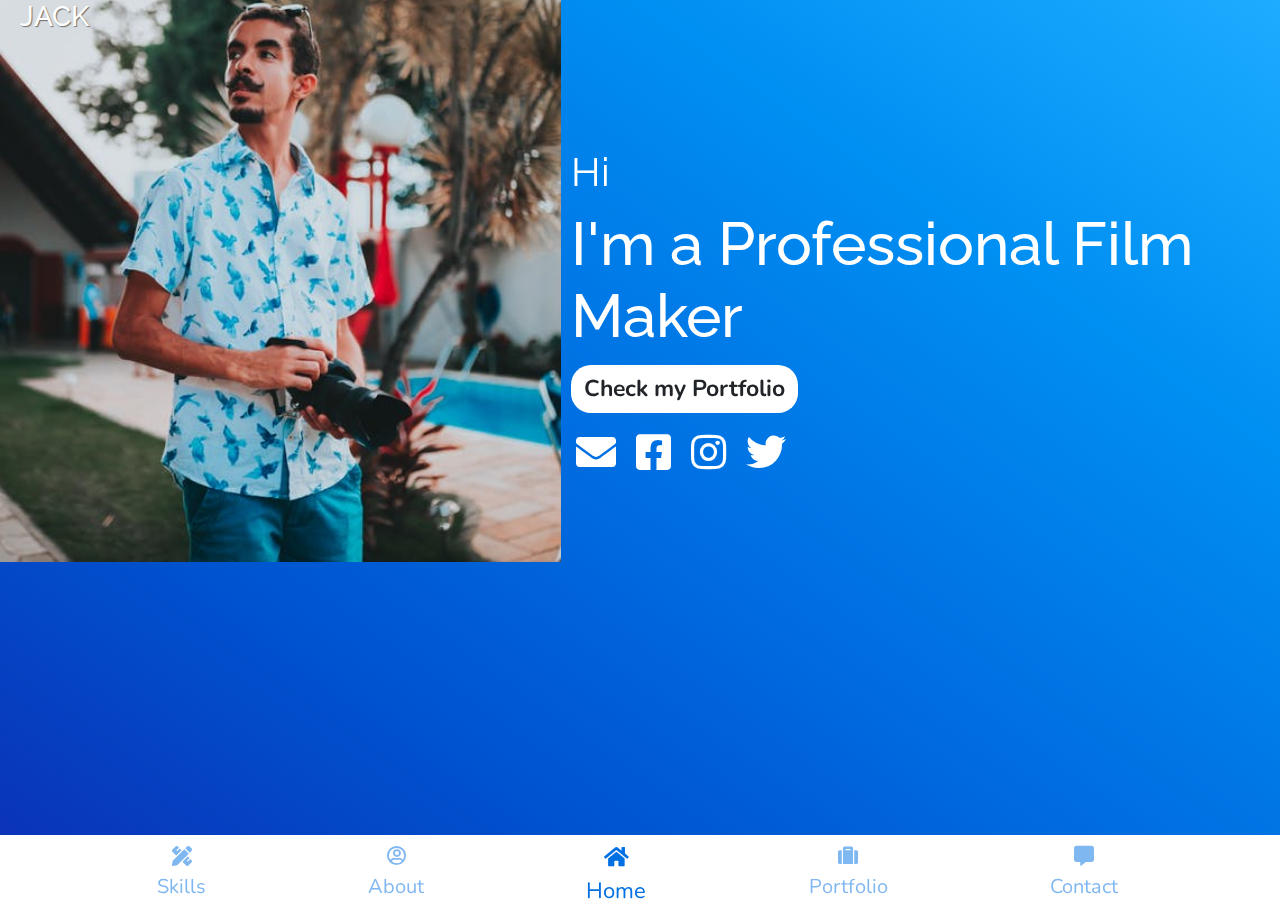
<file: index.html>
<!DOCTYPE html>
<html lang="en">

<head>
    <meta charset="UTF-8">
    <meta name="viewport" content="width=device-width, initial-scale=1.0">
    <meta http-equiv="X-UA-Compatible" content="ie=edge">
    <title>Jack - Home</title>
    <link rel="stylesheet" href="css/bootstrap.min.css">
    <link rel="stylesheet" href="css/main.css">
    <link rel="stylesheet" href="https://use.fontawesome.com/releases/v5.8.2/css/all.css">

    <!-- Animation on Scroll -->
    <link href="https://unpkg.com/aos@2.3.1/dist/aos.css" rel="stylesheet">
    <!-- Fonts -->
    <link href="https://fonts.googleapis.com/css?family=Nunito:400,600,700|Raleway:300,400,500,600,700&display=swap"
        rel="stylesheet">

</head>

<body>

    <div class="container-desktop">
        <!-- Logo -->
        <div class="logo">
            <h3>jack</h3>

        </div>
        <!-- Logo -->

        <!-- Social icons -->
        <div class="social-wrapper">
            <ul>
                <li>
                    <a href="#">
                        <i class="fas fa-envelope"></i>
                    </a>
                </li>
                <li>
                    <a href="#">
                        <i class="fab fa-facebook-square"></i>
                    </a>
                </li>
                <li>
                    <a href="#">
                        <i class="fab fa-instagram"></i>
                    </a>
                </li>
                <li>
                    <a href="#">
                        <i class="fab fa-twitter"></i>
                    </a>
                </li>
            </ul>
        </div>
        <!-- Social Icons -->

        <!-- Header Image -->
    </div>

    <div class="desktop">
        <div class="header-image">
        </div>

        <div class="main " data-aos="fade-up" data-aos-duration="2000">
            <p class="hi">Hi</p>
            <h1>I'm a Professional Film Maker</h1>
            <a href="portfolio.html" class="btn">Check my Portfolio</a>
            <div class="social-media">
                <ul>
                    <li>
                        <a href="#">
                            <i class="fas fa-envelope"></i>
                        </a>
                    </li>
                    <li>
                        <a href="#">
                            <i class="fab fa-facebook-square"></i>
                        </a>
                    </li>
                    <li>
                        <a href="#">
                            <i class="fab fa-instagram"></i>
                        </a>
                    </li>
                    <li>
                        <a href="#">
                            <i class="fab fa-twitter"></i>
                        </a>
                    </li>
                </ul>
                <br>
                <br>
            </div>
        </div>
    </div>


    </div>
    







    <div class="navbar-bottom fixed-bottom">
        <ul>
            <li>
                <a href="skills.html">
                    <i class="fas fa-pencil-ruler"></i>
                    <p>Skills</p>
                </a>
            </li>
            <li>
                <a href="about.html">
                    <i class="far fa-user-circle"></i>
                    <p>About</p>
                </a>
            </li>
            <li>
                <a href="#" class="on">
                    <i class="fas fa-home"></i>
                    <p>Home</p>
                </a>
            </li>
            <li>
                <a href="portfolio.html">
                    <i class="fas fa-suitcase"></i>
                    <p>Portfolio</p>
                </a>
            </li>
            <li>
                <a href="contact.html">
                    <i class="fas fa-comment-alt"></i>
                    <p>Contact</p>
                </a>
            </li>
        </ul>
    </div>























</body>
<script src="js/jquery-3.4.1.min.js">
</script>
<script src="https://cdnjs.cloudflare.com/ajax/libs/popper.js/1.14.7/umd/popper.min.js"
    integrity="sha384-UO2eT0CpHqdSJQ6hJty5KVphtPhzWj9WO1clHTMGa3JDZwrnQq4sF86dIHNDz0W1" crossorigin="anonymous">
</script>
<script src="js/bootstrap.min.js">
</script>
<script src="https://unpkg.com/aos@2.3.1/dist/aos.js"></script>
<script>
    AOS.init();
</script>

</html>
</file>
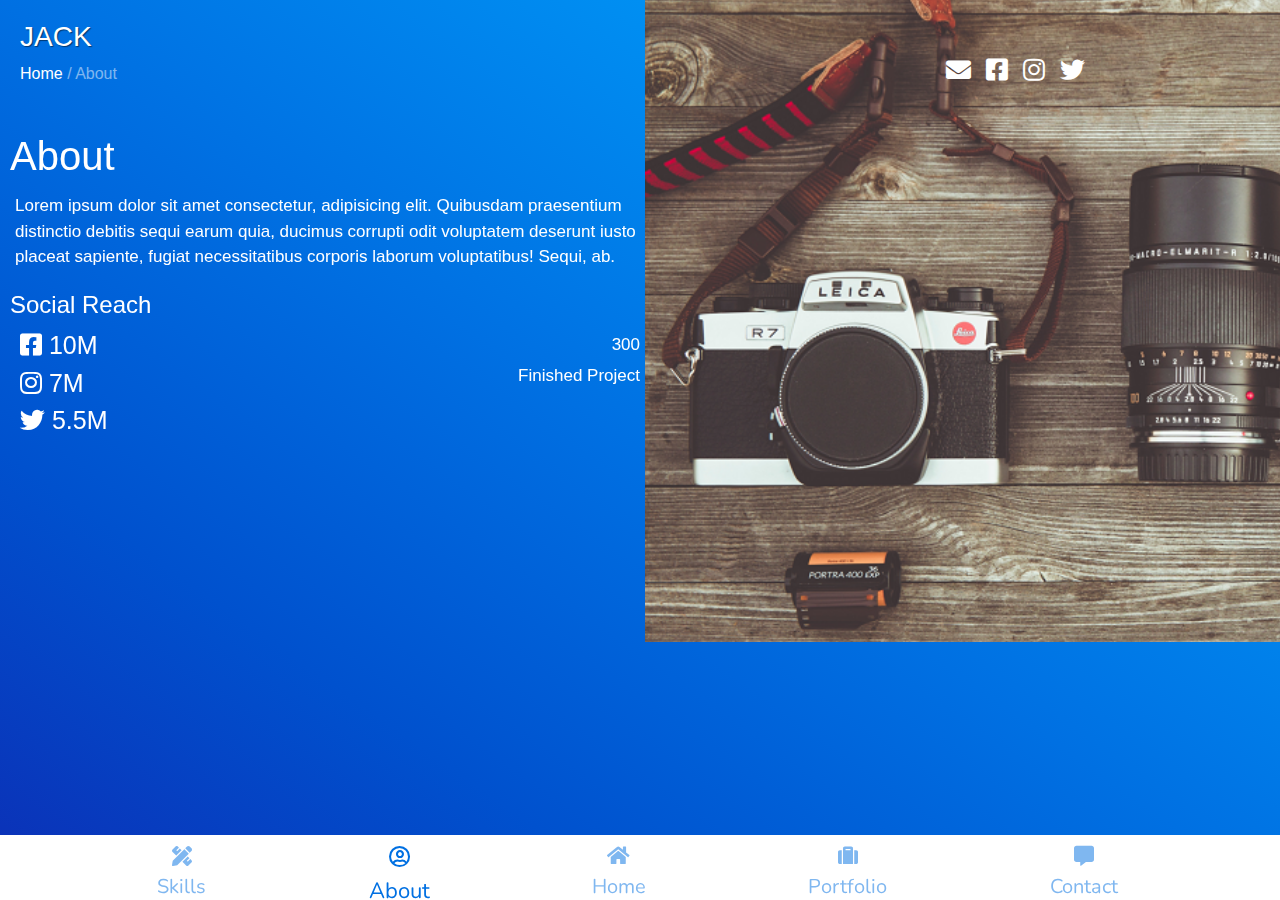
<file: about.html>
<!DOCTYPE html>
<html lang="en">

<head>
    <meta charset="UTF-8">
    <meta name="viewport" content="width=device-width, initial-scale=1.0">
    <meta http-equiv="X-UA-Compatible" content="ie=edge">
    <title>Jack - About</title>
    <link rel="stylesheet" href="css/main.css">
    <link rel="stylesheet" href="https://use.fontawesome.com/releases/v5.8.2/css/all.css">
    <link rel="stylesheet" href="css/bootstrap.min.css">
    <!-- Animation on Scroll -->
    <link href="https://unpkg.com/aos@2.3.1/dist/aos.css" rel="stylesheet">
    <link href="https://fonts.googleapis.com/css?family=Nunito:400,600,700|Raleway:300,400,500,600,700&display=swap"
        rel="stylesheet">
</head>

<body id="about">

    <div class="container-desktop about">
        <!-- Logo -->
        <div class="logo">
            <h3>jack</h3>

            <ul>
                <li><a href="index.html">Home</a></li>
                <li aria-current="page">/ About</li>
            </ul>

        </div>
        <!-- Logo -->

        <!-- Social icons -->
        <div class="social-wrapper-about">
            <ul>
                <li>
                    <a href="#">
                        <i class="fas fa-envelope"></i>
                    </a>
                </li>
                <li>
                    <a href="#">
                        <i class="fab fa-facebook-square"></i>
                    </a>
                </li>
                <li>
                    <a href="#">
                        <i class="fab fa-instagram"></i>
                    </a>
                </li>
                <li>
                    <a href="#">
                        <i class="fab fa-twitter"></i>
                    </a>
                </li>
            </ul>
        </div>
        <!-- Social Icons -->

        <!-- Header Image -->
    </div>
    <div class="desktop">
        <div class="about-image">
        </div>


        <div class="main" data-aos="fade-up" data-aos-duration="2000">
            <h1>About</h1>
            <p>Lorem ipsum dolor sit amet consectetur, adipisicing elit. Quibusdam praesentium distinctio debitis sequi
                earum
                quia, ducimus corrupti odit voluptatem deserunt iusto placeat sapiente, fugiat necessitatibus corporis
                laborum
                voluptatibus! Sequi, ab.</p>
            <h4>Social Reach</h4>
            <div class="content">
                <div class="social-reach">
                    <ul>
                        <li>
                            <a href="#"><i class="fab fa-facebook-square"></i></a>
                            10M
                        </li>
                        <li>
                            <a href="#"><i class="fab fa-instagram"></i>
                            </a>
                            7M
                        </li>
                        <li>
                            <a href="#">
                                <i class="fab fa-twitter"></i>

                            </a>
                            5.5M
                        </li>
                    </ul>
                </div>
                <div class="finished-project">
                    <p class="number">300</p>
                    <p class="finisih">Finished Project</p>
                </div>
            </div>




        </div>
    </div>

    <br>
    <br>




    <div class="navbar-bottom ">
        <ul>
            <li>
                <a href="skills.html">
                    <i class="fas fa-pencil-ruler"></i>
                    <p>Skills</p>
                </a>
            </li>
            <li>
                <a href="#" class="on">
                    <i class="far fa-user-circle"></i>
                    <p>About</p>
                </a>
            </li>
            <li>
                <a href="index.html">
                    <i class="fas fa-home"></i>
                    <p>Home</p>
                </a>
            </li>
            <li>
                <a href="portfolio.html">
                    <i class="fas fa-suitcase"></i>
                    <p>Portfolio</p>
                </a>
            </li>
            <li>
                <a href="contact.html">
                    <i class="fas fa-comment-alt"></i>
                    <p>Contact</p>
                </a>
            </li>
        </ul>
    </div>























</body>
<script src="js/jquery-3.4.1.min.js">
</script>
<script src="https://cdnjs.cloudflare.com/ajax/libs/popper.js/1.14.7/umd/popper.min.js"
    integrity="sha384-UO2eT0CpHqdSJQ6hJty5KVphtPhzWj9WO1clHTMGa3JDZwrnQq4sF86dIHNDz0W1" crossorigin="anonymous">
</script>
<script src="js/bootstrap.min.js">
</script>
<script src="https://unpkg.com/aos@2.3.1/dist/aos.js"></script>
<script>
    AOS.init();
</script>

</html>
</file>
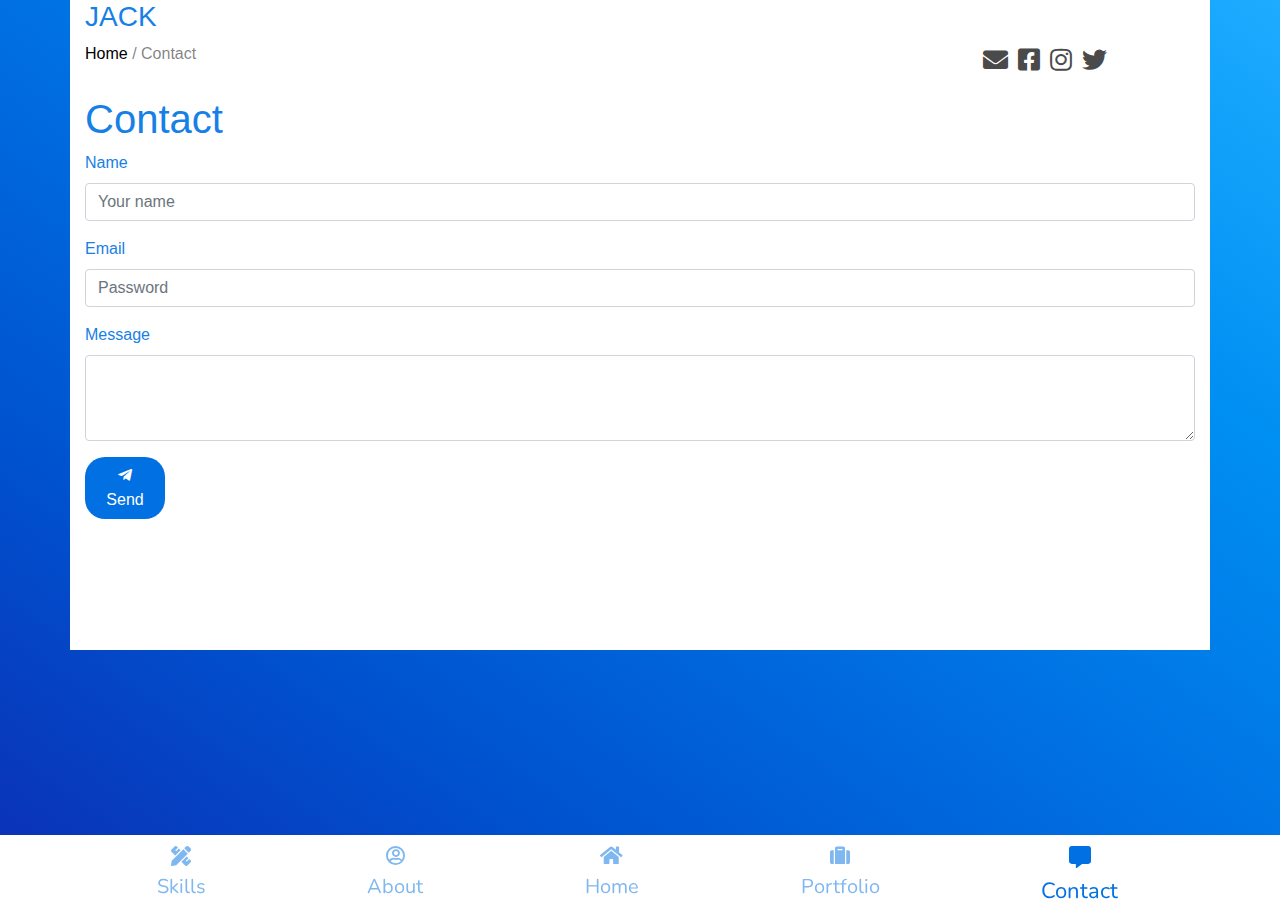
<file: contact.html>
<!DOCTYPE html>
<html lang="en">

<head>
    <meta charset="UTF-8">
    <meta name="viewport" content="width=device-width, initial-scale=1.0">
    <meta http-equiv="X-UA-Compatible" content="ie=edge">
    <title>Jack - Contact</title>
    <link rel="stylesheet" href="css/main.css">
    <link rel="stylesheet" href="https://use.fontawesome.com/releases/v5.8.2/css/all.css">
    <link rel="stylesheet" href="css/bootstrap.min.css">
    <!-- Animation on Scroll -->
    <link href="https://unpkg.com/aos@2.3.1/dist/aos.css" rel="stylesheet">
    <link href="https://fonts.googleapis.com/css?family=Nunito:400,600,700|Raleway:300,400,500,600,700&display=swap"
        rel="stylesheet">
</head>

<body id="contact">

    <div class="container">
        <!-- Logo -->
        <div class="logo">
            <h3>jack</h3>

            <ul>
                <li><a href="index.html">Home</a></li>
                <li aria-current="page">/ Contact</li>
            </ul>

        </div>
        <!-- Logo -->

        <!-- Social icons -->
        <div class="social-wrapper-skill">
            <ul>
                <li>
                    <a href="#">
                        <i class="fas fa-envelope"></i>
                    </a>
                </li>
                <li>
                    <a href="#">
                        <i class="fab fa-facebook-square"></i>
                    </a>
                </li>
                <li>
                    <a href="#">
                        <i class="fab fa-instagram"></i>
                    </a>
                </li>
                <li>
                    <a href="#">
                        <i class="fab fa-twitter"></i>
                    </a>
                </li>
            </ul>
        </div>
        <!-- Social Icons -->


        <div class="contact">
            <h1>Contact</h1>
            <form>
                <div class="form-group">
                    <label for="name">Name</label>
                    <input type="text" class="form-control" id="name" aria-describedby="emailHelp"
                        placeholder="Your name">
                </div>
                <div class="form-group">
                    <label for="email">Email</label>
                    <input type="email" class="form-control" id="email" placeholder="Password">
                </div>
                <div class="form-group">
                    <label for="exampleFormControlTextarea1">Message</label>
                    <textarea class="form-control" id="exampleFormControlTextarea1" rows="3"></textarea>
                </div>
                <button type="submit" class="btn send"> <i class="fab fa-telegram-plane"></i> Send</button>
            </form>
            <br>
            <br>
            <br>

        </div>
    </div>






    <div class="navbar-bottom ">
        <ul>
            <li>
                <a href="skills.html">
                    <i class="fas fa-pencil-ruler"></i>
                    <p>Skills</p>
                </a>
            </li>
            <li>
                <a href="about.html">
                    <i class="far fa-user-circle"></i>
                    <p>About</p>
                </a>
            </li>
            <li>
                <a href="index.html">
                    <i class="fas fa-home"></i>
                    <p>Home</p>
                </a>
            </li>
            <li>
                <a href="portfolio.html">
                    <i class="fas fa-suitcase"></i>
                    <p>Portfolio</p>
                </a>
            </li>
            <li>
                <a href="#" class="on">
                    <i class="fas fa-comment-alt"></i>
                    <p>Contact</p>
                </a>
            </li>
        </ul>
    </div>























</body>
<script src="js/jquery-3.4.1.min.js">
</script>
<script src="https://cdnjs.cloudflare.com/ajax/libs/popper.js/1.14.7/umd/popper.min.js"
    integrity="sha384-UO2eT0CpHqdSJQ6hJty5KVphtPhzWj9WO1clHTMGa3JDZwrnQq4sF86dIHNDz0W1" crossorigin="anonymous">
</script>
<script src="js/bootstrap.min.js">
</script>
<script src="https://unpkg.com/aos@2.3.1/dist/aos.js"></script>
<script>
    AOS.init();
</script>

</html>
</file>
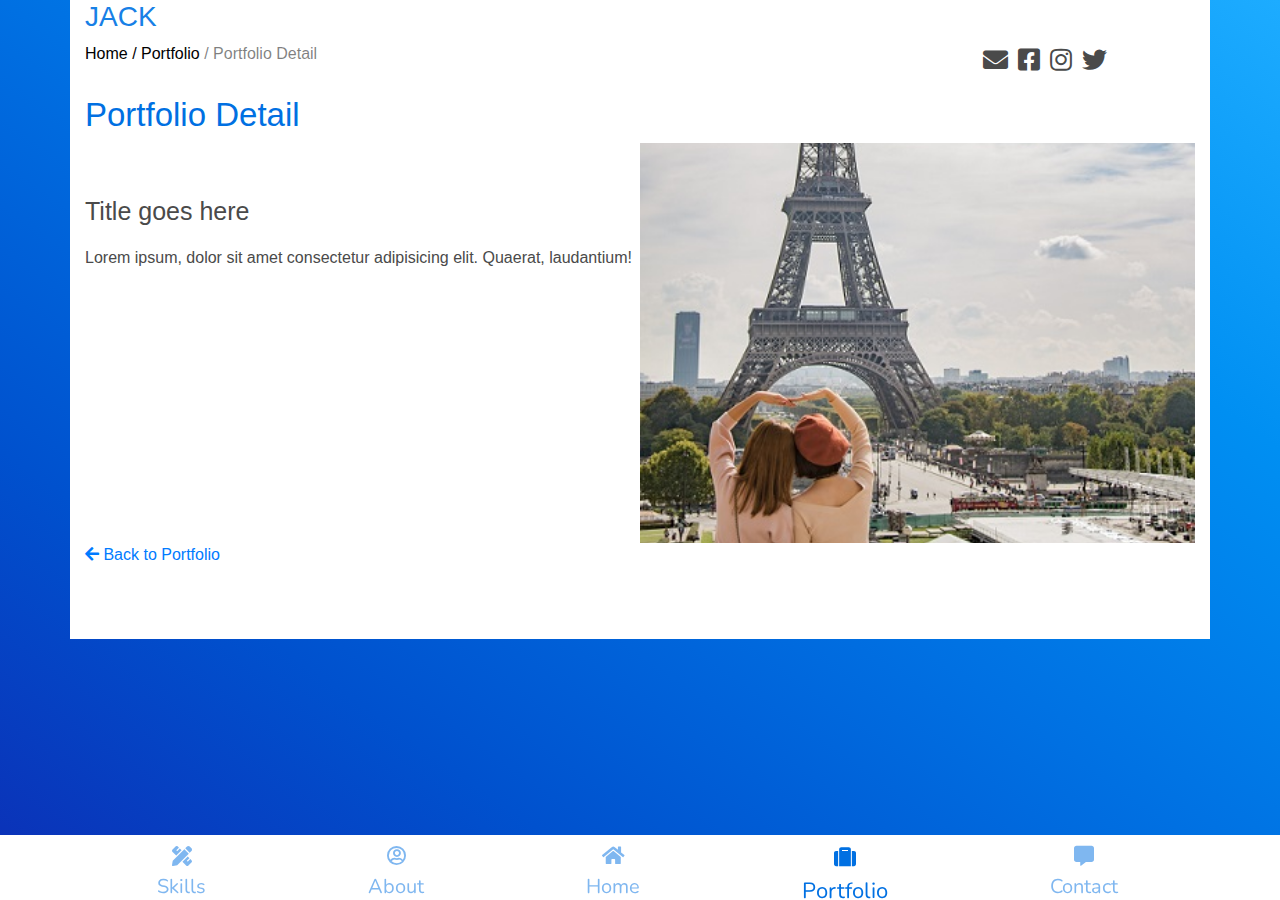
<file: detail.html>
<!DOCTYPE html>
<html lang="en">

<head>
    <meta charset="UTF-8">
    <meta name="viewport" content="width=device-width, initial-scale=1.0">
    <meta http-equiv="X-UA-Compatible" content="ie=edge">
    <title>Jack - Portfolio Details</title>
    <link rel="stylesheet" href="css/main.css">
    <link rel="stylesheet" href="https://use.fontawesome.com/releases/v5.8.2/css/all.css">
    <link rel="stylesheet" href="css/bootstrap.min.css">
    <!-- Animation on Scroll -->

    <link href="https://fonts.googleapis.com/css?family=Nunito:400,600,700|Raleway:300,400,500,600,700&display=swap"
        rel="stylesheet">
</head>

<body id="detail">

    <div class="container wrapper-port">
        <div class="detail">
            <div class="logo">
                <h3>jack</h3>

                <ul>
                    <li><a href="index.html">Home </a></li>
                    <li style="color: black;">/</li>
                    <li><a href="portfolio.html">Portfolio</a></li>
                    <li aria-current="page">/ Portfolio Detail</li>
                </ul>

            </div>
            <!-- Logo -->

            <!-- Social icons -->
            <div class="social-wrapper-skill">
                <ul>
                    <li>
                        <a href="#">
                            <i class="fas fa-envelope"></i>
                        </a>
                    </li>
                    <li>
                        <a href="#">
                            <i class="fab fa-facebook-square"></i>
                        </a>
                    </li>
                    <li>
                        <a href="#">
                            <i class="fab fa-instagram"></i>
                        </a>
                    </li>
                    <li>
                        <a href="#">
                            <i class="fab fa-twitter"></i>
                        </a>
                    </li>
                </ul>
            </div>
            <!-- Social Icons -->

            <!-- main content -->


            <div class="portfolio-detail">
                <h1>Portfolio Detail</h1>
                <div class="grid-detail">


                    <div class="detail-wrapper" data-aos="fade-left" data-aos-duration="2000">
                        <div class="portfolio-content" id="port-image">
                            <div class="hover-content">
                                <img src="img/play.png" class="play d-block" alt="">

                            </div>
                        </div>
                    </div>

                    <div class="portfolio-text" data-aos="fade-right" data-aos-duration="2000">
                        <p class="title">Title goes here</p>
                        <p>Lorem ipsum, dolor sit amet consectetur adipisicing elit. Quaerat, laudantium!</p>
                    </div>
                </div>


                <div class="back">

                    <a href="portfolio.html"><i class="fas fa-arrow-left"></i> Back to Portfolio</a>
                </div>

            </div>
        </div>
        <!-- Logo -->


        <br>
        <br>
        <br>

    </div>





    <div class="navbar-bottom ">
        <ul>
            <li>
                <a href="skills.html">
                    <i class="fas fa-pencil-ruler"></i>
                    <p>Skills</p>
                </a>
            </li>
            <li>
                <a href="about.html">
                    <i class="far fa-user-circle"></i>
                    <p>About</p>
                </a>
            </li>
            <li>
                <a href="index.html">
                    <i class="fas fa-home"></i>
                    <p>Home</p>
                </a>
            </li>
            <li>
                <a href="portfolio.html" class="on">
                    <i class="fas fa-suitcase"></i>
                    <p>Portfolio</p>
                </a>
            </li>
            <li>
                <a href="contact.html">
                    <i class="fas fa-comment-alt"></i>
                    <p>Contact</p>
                </a>
            </li>
        </ul>
    </div>























</body>
<script src="js/jquery-3.4.1.min.js">
</script>
<script src="https://cdnjs.cloudflare.com/ajax/libs/popper.js/1.14.7/umd/popper.min.js"
    integrity="sha384-UO2eT0CpHqdSJQ6hJty5KVphtPhzWj9WO1clHTMGa3JDZwrnQq4sF86dIHNDz0W1" crossorigin="anonymous">
</script>
<script src="js/bootstrap.min.js">
</script>
<script src="https://unpkg.com/aos@2.3.1/dist/aos.js"></script>
<script>
    AOS.init();
</script>
<script src="script.js"></script>

</html>
</file>
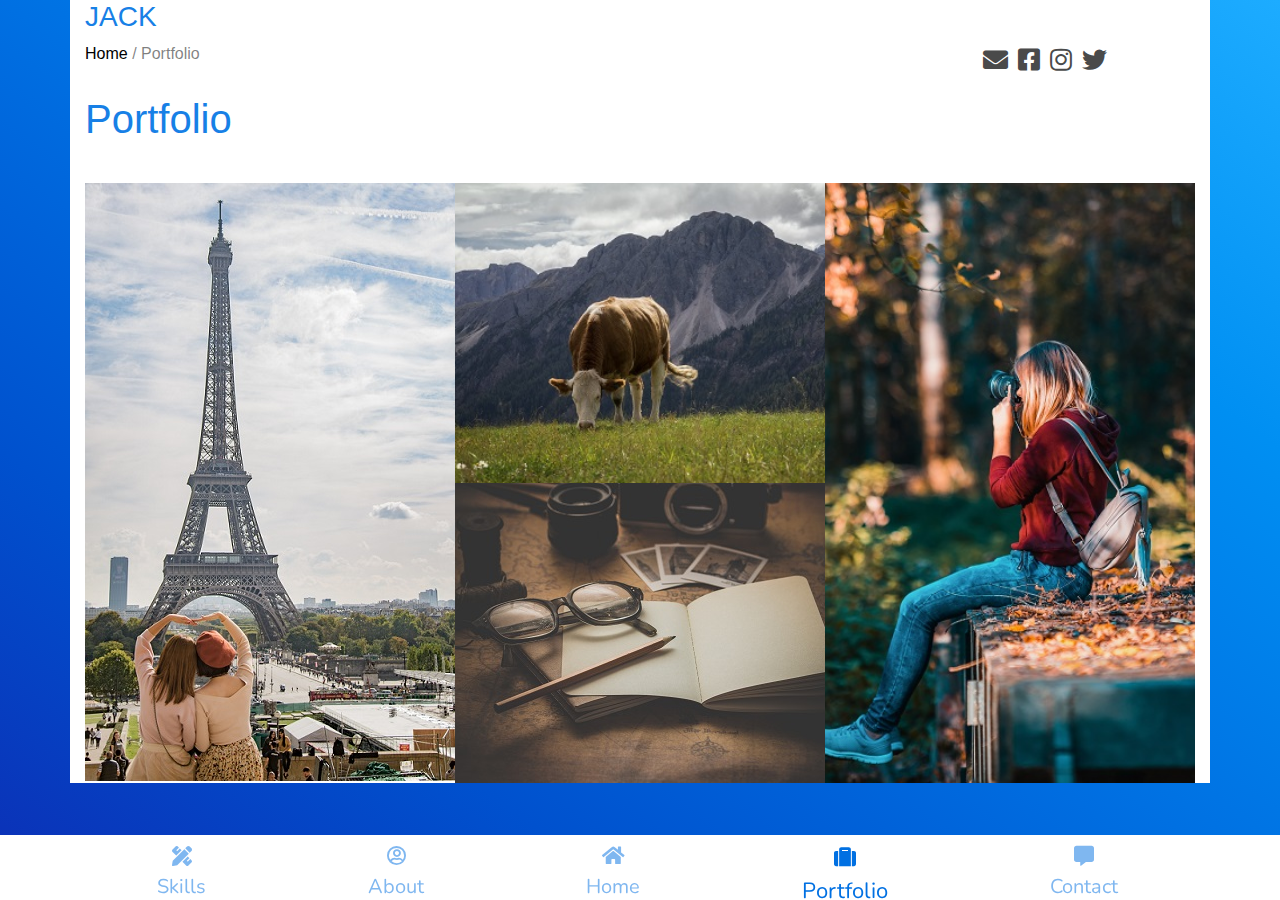
<file: portfolio.html>
<!DOCTYPE html>
<html lang="en">

<head>
    <meta charset="UTF-8">
    <meta name="viewport" content="width=device-width, initial-scale=1.0">
    <meta http-equiv="X-UA-Compatible" content="ie=edge">
    <title>Jack - Portfolio</title>
    <link rel="stylesheet" href="css/main.css">
    <link rel="stylesheet" href="https://use.fontawesome.com/releases/v5.8.2/css/all.css">
    <link rel="stylesheet" href="css/bootstrap.min.css">
    <!-- Animation on Scroll -->
    <link href="https://unpkg.com/aos@2.3.1/dist/aos.css" rel="stylesheet">
    <link href="https://fonts.googleapis.com/css?family=Nunito:400,600,700|Raleway:300,400,500,600,700&display=swap"
        rel="stylesheet">
</head>

<body id="portfolio">

    <div class="container wrapper-port">
        <!-- Logo -->
        <div class="logo">
            <h3>jack</h3>

            <ul>
                <li><a href="index.html">Home</a></li>
                <li aria-current="page">/ Portfolio</li>
            </ul>

        </div>
        <!-- Logo -->

        <!-- Social icons -->
        <div class="social-wrapper-skill">
            <ul>
                <li>
                    <a href="#">
                        <i class="fas fa-envelope"></i>
                    </a>
                </li>
                <li>
                    <a href="#">
                        <i class="fab fa-facebook-square"></i>
                    </a>
                </li>
                <li>
                    <a href="#">
                        <i class="fab fa-instagram"></i>
                    </a>
                </li>
                <li>
                    <a href="#">
                        <i class="fab fa-twitter"></i>
                    </a>
                </li>
            </ul>
        </div>
        <!-- Social Icons -->


        <div class="portfolio mb-5">
            <h1>Portfolio</h1>


            <div class="gallery mb-5" data-aos="fade-up" data-aos-duration="3000">
                <div class="portfolio-wrapper span-row-2">
                    <div class="portfolio-content" id="foto1">
                        <div class="hover-content">
                            <img src="img/play.png" class="play d-block" alt="">
                            <a href="detail.html" class="btn ">See Detail </a>
                        </div>
                    </div>
                </div>
                <div class="portfolio-wrapper">
                    <div class="portfolio-content" id="foto2">
                        <div class="hover-content">
                            <img src="img/play.png" class="play d-block" alt="">
                            <a href="detail.html" class="btn ">See Detail </a>
                        </div>
                    </div>
                </div>
                <div class="portfolio-wrapper">
                    <div class="portfolio-content" id="foto3">
                        <div class="hover-content">
                            <img src="img/play.png" class="play d-block" alt="">
                            <a href="detail.html" class="btn ">See Detail </a>
                        </div>
                    </div>
                </div>
                <div class="portfolio-wrapper span-row-2">
                    <div class="portfolio-content" id="foto4">
                        <div class="hover-content">
                            <img src="img/play.png" class="play d-block" alt="">
                            <a href="detail.html" class="btn ">See Detail </a>
                        </div>
                    </div>
                </div>
                <br>






            </div>

        </div>


    </div>




    <div class="navbar-bottom ">
        <ul>
            <li>
                <a href="skills.html">
                    <i class="fas fa-pencil-ruler"></i>
                    <p>Skills</p>
                </a>
            </li>
            <li>
                <a href="about.html">
                    <i class="far fa-user-circle"></i>
                    <p>About</p>
                </a>
            </li>
            <li>
                <a href="index.html">
                    <i class="fas fa-home"></i>
                    <p>Home</p>
                </a>
            </li>
            <li>
                <a href="#" class="on">
                    <i class="fas fa-suitcase"></i>
                    <p>Portfolio</p>
                </a>
            </li>
            <li>
                <a href="contact.html">
                    <i class="fas fa-comment-alt"></i>
                    <p>Contact</p>
                </a>
            </li>
        </ul>
    </div>























</body>
<script src="js/jquery-3.4.1.min.js">
</script>
<script src="https://cdnjs.cloudflare.com/ajax/libs/popper.js/1.14.7/umd/popper.min.js"
    integrity="sha384-UO2eT0CpHqdSJQ6hJty5KVphtPhzWj9WO1clHTMGa3JDZwrnQq4sF86dIHNDz0W1" crossorigin="anonymous">
</script>
<script src="js/bootstrap.min.js">
</script>
<script src="https://unpkg.com/aos@2.3.1/dist/aos.js"></script>
<script>
    AOS.init();
</script>
<script src="script.js"></script>

</html>
</file>
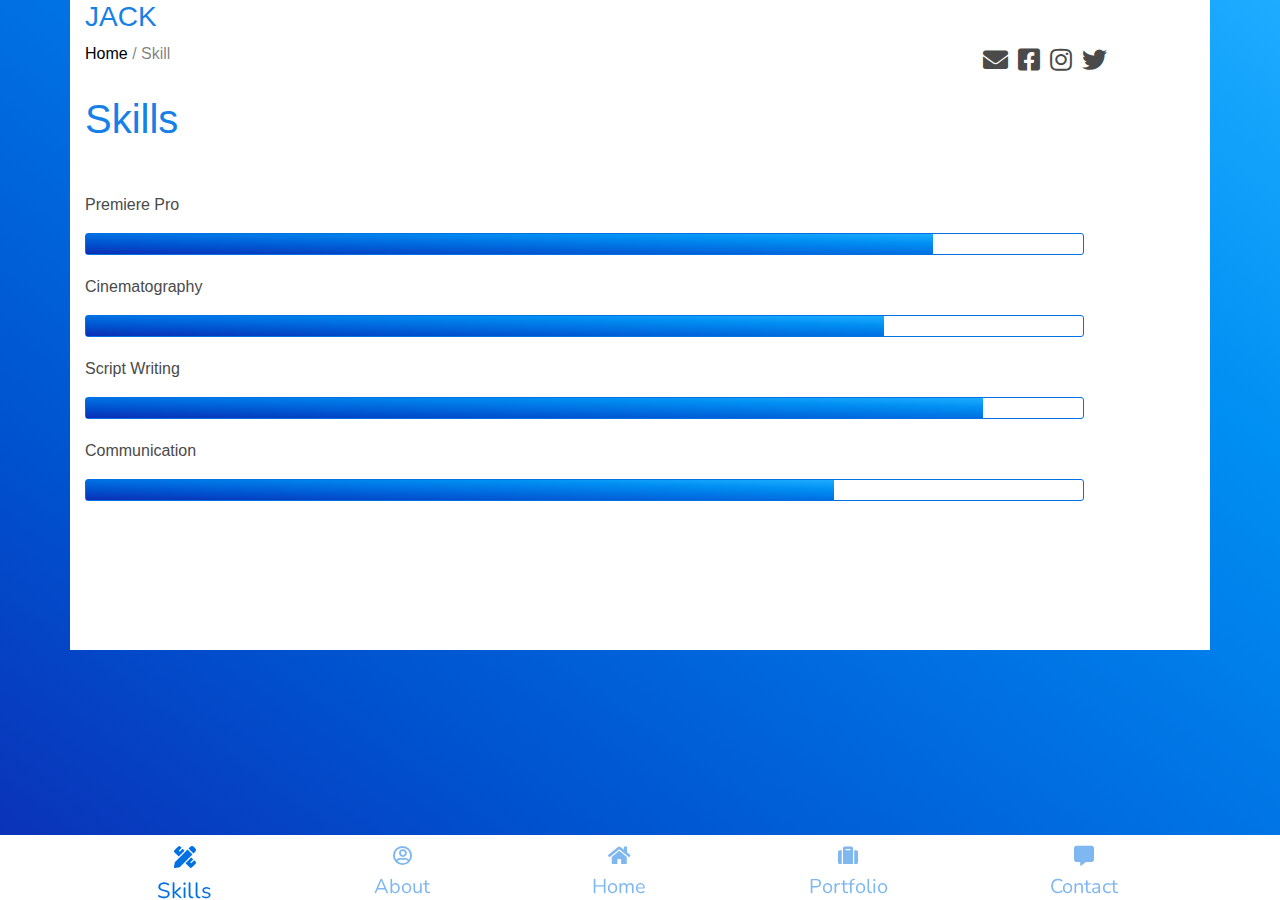
<file: skills.html>
<!DOCTYPE html>
<html lang="en">

<head>
    <meta charset="UTF-8">
    <meta name="viewport" content="width=device-width, initial-scale=1.0">
    <meta http-equiv="X-UA-Compatible" content="ie=edge">
    <title>Jack - Skill</title>
    <link rel="stylesheet" href="css/main.css">
    <link rel="stylesheet" href="https://use.fontawesome.com/releases/v5.8.2/css/all.css">
    <link rel="stylesheet" href="css/bootstrap.min.css">
    <!-- Animation on Scroll -->
    <link href="https://unpkg.com/aos@2.3.1/dist/aos.css" rel="stylesheet">
    <link href="https://fonts.googleapis.com/css?family=Nunito:400,600,700|Raleway:300,400,500,600,700&display=swap"
        rel="stylesheet">
</head>

<body id="skill">

    <div class="container">
        <!-- Logo -->
        <div class="logo">
            <h3>jack</h3>

            <ul>
                <li><a href="index.html">Home</a></li>
                <li aria-current="page">/ Skill</li>
            </ul>

        </div>
        <!-- Logo -->

        <!-- Social icons -->
        <div class="social-wrapper-skill">
            <ul>
                <li>
                    <a href="#">
                        <i class="fas fa-envelope"></i>
                    </a>
                </li>
                <li>
                    <a href="#">
                        <i class="fab fa-facebook-square"></i>
                    </a>
                </li>
                <li>
                    <a href="#">
                        <i class="fab fa-instagram"></i>
                    </a>
                </li>
                <li>
                    <a href="#">
                        <i class="fab fa-twitter"></i>
                    </a>
                </li>
            </ul>
        </div>
        <!-- Social Icons -->


        <div class="skill">
            <h1>Skills</h1>
            <div class="list-skills">
                <div class="skill-wrapper">
                    <p>Premiere Pro</p>
                    <div class="bars">
                        <div class="skills premiere">

                        </div>
                    </div>
                </div>
                <div class="skill-wrapper">
                    <p>Cinematography</p>
                    <div class="bars">
                        <div class="skills cinema">

                        </div>

                    </div>
                </div>
                <div class="skill-wrapper">
                    <p>Script Writing</p>
                    <div class="bars">
                        <div class="skills script">

                        </div>

                    </div>
                </div>
                <div class="skill-wrapper">
                    <p>Communication</p>
                    <div class="bars">
                        <div class="skills com">

                        </div>

                    </div>
                </div>


            </div>
        </div>

        <br>
        <br>
    </div>






    <div class="navbar-bottom ">
        <ul>
            <li>
                <a href="#" class="on">
                    <i class="fas fa-pencil-ruler"></i>
                    <p>Skills</p>
                </a>
            </li>
            <li>
                <a href="about.html">
                    <i class="far fa-user-circle"></i>
                    <p>About</p>
                </a>
            </li>
            <li>
                <a href="index.html">
                    <i class="fas fa-home"></i>
                    <p>Home</p>
                </a>
            </li>
            <li>
                <a href="portfolio.html">
                    <i class="fas fa-suitcase"></i>
                    <p>Portfolio</p>
                </a>
            </li>
            <li>
                <a href="contact.html">
                    <i class="fas fa-comment-alt"></i>
                    <p>Contact</p>
                </a>
            </li>
        </ul>
    </div>























</body>
<script src="js/jquery-3.4.1.min.js">
</script>
<script src="https://cdnjs.cloudflare.com/ajax/libs/popper.js/1.14.7/umd/popper.min.js"
    integrity="sha384-UO2eT0CpHqdSJQ6hJty5KVphtPhzWj9WO1clHTMGa3JDZwrnQq4sF86dIHNDz0W1" crossorigin="anonymous">
</script>
<script src="js/bootstrap.min.js">
</script>
<script src="https://unpkg.com/aos@2.3.1/dist/aos.js"></script>
<script>
    AOS.init();
</script>

</html>
</file>
<file: css/main.css>
html {
  -webkit-box-sizing: border-box;
          box-sizing: border-box;
  overflow-x: hidden;
  height: 100%;
}

body {
  color: white !important;
  font-family: 'Raleway';
  overflow-x: hidden;
  background-image: -webkit-gradient(linear, left bottom, right top, from(#0c2eb5), color-stop(#0051ce), color-stop(#0070e2), color-stop(#008ff2), to(#1dacff));
  background-image: linear-gradient(to right top, #0c2eb5, #0051ce, #0070e2, #008ff2, #1dacff);
  background-attachment: fixed;
  height: 100%;
}

.container {
  height: 100%;
}

.logo {
  margin-left: 20px;
  position: relative;
}

.logo h3 {
  text-transform: uppercase;
  text-shadow: 1px 1px 1px rgba(0, 0, 0, 0.5);
}

.social-wrapper {
  width: 60px;
  text-align: center;
  margin: 0 20px 0 auto;
  z-index: 999;
}

@media (min-width: 792px) {
  .social-wrapper {
    display: none;
  }
}

.social-wrapper ul {
  list-style-type: none;
}

.social-wrapper ul li {
  font-size: 25px;
}

.social-wrapper ul li a {
  color: white;
}

@media (min-width: 792px) {
  .desktop {
    display: -webkit-box;
    display: -ms-flexbox;
    display: flex;
  }
}

.header-image {
  background: url(../img/header.jpeg) no-repeat;
  background-size: cover;
  height: 25em;
  margin-top: -210px;
}

@media (min-width: 792px) {
  .header-image {
    height: 45em;
    background-position: -70px 10px;
    margin-top: -120px;
    width: 50%;
  }
}

@media (min-width: 992px) {
  .header-image {
    width: 50%;
    height: 40em;
    background-size: cover;
    background-position: center -40px;
  }
}

.main {
  text-align: center;
  margin-bottom: 20px;
  margin-left: 10px;
}

@media (min-width: 792px) {
  .main {
    margin-top: 100px;
    text-align: left;
  }
}

.main h1 {
  font-size: 30px;
  margin-top: -10px;
}

@media (min-width: 792px) {
  .main h1 {
    font-size: 35px;
  }
}

@media (min-width: 992px) {
  .main h1 {
    font-size: 60px;
  }
}

.main .hi {
  font-size: 23px;
}

@media (min-width: 792px) {
  .main .hi {
    font-size: 28px;
  }
}

@media (min-width: 792px) {
  .main .hi {
    font-size: 40px;
  }
}

.main .btn {
  margin-top: 5px;
  background: white;
  font-weight: 700;
  font-family: 'Nunito';
  border-radius: 20px;
}

@media (min-width: 792px) {
  .main .btn {
    font-size: 23px;
    margin-bottom: 10px;
  }
}

.main .btn:hover {
  border: 1px solid white;
  color: white;
  background: none;
}

.main .social-media {
  display: none;
}

@media (min-width: 792px) {
  .main .social-media {
    display: block;
  }
  .main .social-media ul {
    list-style: none;
    display: -webkit-box;
    display: -ms-flexbox;
    display: flex;
    margin-left: -35px;
  }
  .main .social-media li {
    font-size: 30px;
    margin-right: 20px;
  }
}

@media (min-width: 792px) and (min-width: 792px) {
  .main .social-media li {
    font-size: 35px;
  }
}

@media (min-width: 792px) and (min-width: 992px) {
  .main .social-media li {
    font-size: 40px;
  }
}

@media (min-width: 792px) {
  .main .social-media li a {
    color: white;
  }
}

.navbar-bottom {
  background: white;
  position: fixed;
  left: 0;
  bottom: 0;
  width: 100%;
  height: 50px;
}

@media (min-width: 792px) {
  .navbar-bottom {
    height: 65px;
  }
}

.navbar-bottom ul {
  margin-top: 7px;
  margin-left: -40px;
  list-style: none;
  display: -webkit-box;
  display: -ms-flexbox;
  display: flex;
  -webkit-box-pack: space-evenly;
      -ms-flex-pack: space-evenly;
          justify-content: space-evenly;
  text-align: center;
  padding-bottom: 10px;
}

.navbar-bottom ul li {
  margin-right: 5px;
  font-family: 'Nunito';
}

.navbar-bottom ul li a {
  color: rgba(0, 112, 226, 0.5);
  font-size: 15px;
  -webkit-transition: 0.5s;
  transition: 0.5s;
}

@media (min-width: 792px) {
  .navbar-bottom ul li a {
    font-size: 20px;
  }
}

.navbar-bottom ul li a:hover {
  color: #0070e2;
  text-decoration: none;
  font-size: 17px;
}

@media (min-width: 792px) {
  .navbar-bottom ul li a:hover {
    font-size: 22px;
  }
}

.navbar-bottom ul li .on {
  color: #0070e2;
  font-size: 17px;
}

@media (min-width: 792px) {
  .navbar-bottom ul li .on {
    font-size: 22px;
  }
}

.about-image {
  background: url(../img/about.png) no-repeat;
  background-size: cover;
  width: 364px;
  height: 380px;
  margin-top: -210px;
  z-index: -1;
}

@media (min-width: 792px) {
  .about-image {
    width: 100%;
    height: 45em;
    -ms-grid-column: 2;
    grid-column: 2;
  }
}

@media (min-width: 792px) {
  #about .logo {
    margin-top: 20px;
  }
}

#about .logo ul {
  list-style: none;
  margin-left: -40px;
}

#about .logo ul li {
  display: inline-block;
  color: rgba(255, 255, 255, 0.5);
}

#about .logo ul li a {
  color: white;
}

.social-wrapper-about {
  width: 60px;
  text-align: center;
  margin: -40px 20px 0 auto;
}

@media (min-width: 792px) {
  .social-wrapper-about {
    width: 30%;
    margin: -50px 20px 0 auto;
  }
}

@media (min-width: 992px) {
  .social-wrapper-about {
    margin: -50px -10px 0 auto;
  }
}

.social-wrapper-about ul {
  list-style-type: none;
}

@media (min-width: 792px) {
  .social-wrapper-about ul {
    display: -webkit-box;
    display: -ms-flexbox;
    display: flex;
  }
}

.social-wrapper-about ul li {
  font-size: 25px;
}

@media (min-width: 792px) {
  .social-wrapper-about ul li {
    margin-right: 15px;
  }
}

.social-wrapper-about ul li a {
  color: white;
}

@media (min-width: 792px) {
  #about .desktop {
    margin-top: 43px;
    display: -ms-grid;
    display: grid;
    -ms-grid-columns: (1fr)[2];
        grid-template-columns: repeat(2, 1fr);
    grid-gap: 10px;
  }
}

@media (min-width: 792px) {
  #about .main {
    width: 100%;
    -ms-grid-column: 1;
    grid-column: 1;
    -ms-grid-row: 1;
    grid-row: 1;
  }
}

@media (min-width: 792px) {
  #about .main .content {
    display: -webkit-box;
    display: -ms-flexbox;
    display: flex;
    -webkit-box-pack: justify;
        -ms-flex-pack: justify;
            justify-content: space-between;
  }
}

#about .main h1 {
  margin-top: 10px;
}

@media (min-width: 792px) {
  #about .main h1 {
    margin-top: -100px;
    font-size: 40px;
  }
}

#about .main p {
  padding: 5px;
}

@media (min-width: 792px) {
  #about .main p {
    font-size: 17px;
  }
}

.social-reach ul {
  list-style: none;
  margin-left: -10px;
}

@media (min-width: 792px) {
  .social-reach ul {
    margin-left: -30px;
  }
}

.social-reach ul li {
  display: inline-block;
  font-size: 25px;
  margin-right: 20px;
}

@media (min-width: 792px) {
  .social-reach ul li {
    display: block;
  }
}

.social-reach ul li a {
  color: white;
}

.social-reach ul li a:hover {
  text-decoration: none;
}

.finished-project {
  margin: 0;
}

@media (min-width: 792px) {
  .finished-project {
    text-align: right;
  }
}

.finished-project .number {
  font-size: 20px;
  font-weight: 500;
  margin-bottom: -5px;
}

@media (min-width: 792px) {
  .finished-project .number {
    font-size: 30px;
  }
}

#skill .container,
#portfolio .container,
#contact .container,
#detail .container {
  background: white;
  height: 650px;
}

#skill .container .logo ul,
#portfolio .container .logo ul,
#contact .container .logo ul,
#detail .container .logo ul {
  list-style: none;
  margin-left: -40px;
}

#skill .container .logo ul li,
#portfolio .container .logo ul li,
#contact .container .logo ul li,
#detail .container .logo ul li {
  display: inline-block;
}

#skill .wrapper-port,
#portfolio .wrapper-port,
#contact .wrapper-port,
#detail .wrapper-port {
  height: auto;
}

#skill .logo,
#portfolio .logo,
#contact .logo,
#detail .logo {
  color: #1780E6;
  margin-left: 0;
}

#skill .logo h3,
#portfolio .logo h3,
#contact .logo h3,
#detail .logo h3 {
  text-shadow: none !important;
}

#skill .logo ul li,
#portfolio .logo ul li,
#contact .logo ul li,
#detail .logo ul li {
  color: rgba(0, 0, 0, 0.5);
}

#skill .logo ul li a,
#portfolio .logo ul li a,
#contact .logo ul li a,
#detail .logo ul li a {
  color: black;
}

#skill .social-wrapper-skill,
#portfolio .social-wrapper-skill,
#contact .social-wrapper-skill,
#detail .social-wrapper-skill {
  width: 60px;
  text-align: center;
  margin-right: 10px;
  margin-top: -40px;
  margin-left: auto;
}

@media (min-width: 792px) {
  #skill .social-wrapper-skill,
  #portfolio .social-wrapper-skill,
  #contact .social-wrapper-skill,
  #detail .social-wrapper-skill {
    width: 20%;
    margin-right: 30px;
  }
}

#skill .social-wrapper-skill ul,
#portfolio .social-wrapper-skill ul,
#contact .social-wrapper-skill ul,
#detail .social-wrapper-skill ul {
  list-style-type: none;
}

@media (min-width: 792px) {
  #skill .social-wrapper-skill ul,
  #portfolio .social-wrapper-skill ul,
  #contact .social-wrapper-skill ul,
  #detail .social-wrapper-skill ul {
    display: -webkit-box;
    display: -ms-flexbox;
    display: flex;
  }
}

#skill .social-wrapper-skill ul li,
#portfolio .social-wrapper-skill ul li,
#contact .social-wrapper-skill ul li,
#detail .social-wrapper-skill ul li {
  font-size: 25px;
}

@media (min-width: 792px) {
  #skill .social-wrapper-skill ul li,
  #portfolio .social-wrapper-skill ul li,
  #contact .social-wrapper-skill ul li,
  #detail .social-wrapper-skill ul li {
    margin-right: 10px;
  }
}

#skill .social-wrapper-skill ul li a,
#portfolio .social-wrapper-skill ul li a,
#contact .social-wrapper-skill ul li a,
#detail .social-wrapper-skill ul li a {
  color: #4A4A4A;
}

#skill .skill,
#skill .portfolio,
#skill .contact,
#portfolio .skill,
#portfolio .portfolio,
#portfolio .contact,
#contact .skill,
#contact .portfolio,
#contact .contact,
#detail .skill,
#detail .portfolio,
#detail .contact {
  color: #1780E6;
  margin-top: 0px;
}

#skill .skill .list-skills,
#skill .portfolio .list-skills,
#skill .contact .list-skills,
#portfolio .skill .list-skills,
#portfolio .portfolio .list-skills,
#portfolio .contact .list-skills,
#contact .skill .list-skills,
#contact .portfolio .list-skills,
#contact .contact .list-skills,
#detail .skill .list-skills,
#detail .portfolio .list-skills,
#detail .contact .list-skills {
  margin-top: 50px;
}

#skill .skill .list-skills p,
#skill .portfolio .list-skills p,
#skill .contact .list-skills p,
#portfolio .skill .list-skills p,
#portfolio .portfolio .list-skills p,
#portfolio .contact .list-skills p,
#contact .skill .list-skills p,
#contact .portfolio .list-skills p,
#contact .contact .list-skills p,
#detail .skill .list-skills p,
#detail .portfolio .list-skills p,
#detail .contact .list-skills p {
  color: #4A4A4A;
}

#skill .skill .list-skills .bars,
#skill .portfolio .list-skills .bars,
#skill .contact .list-skills .bars,
#portfolio .skill .list-skills .bars,
#portfolio .portfolio .list-skills .bars,
#portfolio .contact .list-skills .bars,
#contact .skill .list-skills .bars,
#contact .portfolio .list-skills .bars,
#contact .contact .list-skills .bars,
#detail .skill .list-skills .bars,
#detail .portfolio .list-skills .bars,
#detail .contact .list-skills .bars {
  width: 90%;
  border: 1px solid #0070e2;
  border-radius: 3px;
  margin-bottom: 20px;
}

#skill .skill .list-skills .skills,
#skill .portfolio .list-skills .skills,
#skill .contact .list-skills .skills,
#portfolio .skill .list-skills .skills,
#portfolio .portfolio .list-skills .skills,
#portfolio .contact .list-skills .skills,
#contact .skill .list-skills .skills,
#contact .portfolio .list-skills .skills,
#contact .contact .list-skills .skills,
#detail .skill .list-skills .skills,
#detail .portfolio .list-skills .skills,
#detail .contact .list-skills .skills {
  text-align: right;
  /* Right-align text */
  padding-top: 10px;
  /* Add top padding */
  padding-bottom: 10px;
  /* Add bottom padding */
  color: white;
  /* White text color */
}

#skill .skill .list-skills .premiere,
#skill .portfolio .list-skills .premiere,
#skill .contact .list-skills .premiere,
#portfolio .skill .list-skills .premiere,
#portfolio .portfolio .list-skills .premiere,
#portfolio .contact .list-skills .premiere,
#contact .skill .list-skills .premiere,
#contact .portfolio .list-skills .premiere,
#contact .contact .list-skills .premiere,
#detail .skill .list-skills .premiere,
#detail .portfolio .list-skills .premiere,
#detail .contact .list-skills .premiere {
  width: 85%;
  background-image: -webkit-gradient(linear, left bottom, right top, from(#0c2eb5), color-stop(#0051ce), color-stop(#0070e2), color-stop(#008ff2), to(#1dacff));
  background-image: linear-gradient(to right top, #0c2eb5, #0051ce, #0070e2, #008ff2, #1dacff);
}

#skill .skill .list-skills .cinema,
#skill .portfolio .list-skills .cinema,
#skill .contact .list-skills .cinema,
#portfolio .skill .list-skills .cinema,
#portfolio .portfolio .list-skills .cinema,
#portfolio .contact .list-skills .cinema,
#contact .skill .list-skills .cinema,
#contact .portfolio .list-skills .cinema,
#contact .contact .list-skills .cinema,
#detail .skill .list-skills .cinema,
#detail .portfolio .list-skills .cinema,
#detail .contact .list-skills .cinema {
  width: 80%;
  background-image: -webkit-gradient(linear, left bottom, right top, from(#0c2eb5), color-stop(#0051ce), color-stop(#0070e2), color-stop(#008ff2), to(#1dacff));
  background-image: linear-gradient(to right top, #0c2eb5, #0051ce, #0070e2, #008ff2, #1dacff);
}

#skill .skill .list-skills .script,
#skill .portfolio .list-skills .script,
#skill .contact .list-skills .script,
#portfolio .skill .list-skills .script,
#portfolio .portfolio .list-skills .script,
#portfolio .contact .list-skills .script,
#contact .skill .list-skills .script,
#contact .portfolio .list-skills .script,
#contact .contact .list-skills .script,
#detail .skill .list-skills .script,
#detail .portfolio .list-skills .script,
#detail .contact .list-skills .script {
  width: 90%;
  background-image: -webkit-gradient(linear, left bottom, right top, from(#0c2eb5), color-stop(#0051ce), color-stop(#0070e2), color-stop(#008ff2), to(#1dacff));
  background-image: linear-gradient(to right top, #0c2eb5, #0051ce, #0070e2, #008ff2, #1dacff);
}

#skill .skill .list-skills .com,
#skill .portfolio .list-skills .com,
#skill .contact .list-skills .com,
#portfolio .skill .list-skills .com,
#portfolio .portfolio .list-skills .com,
#portfolio .contact .list-skills .com,
#contact .skill .list-skills .com,
#contact .portfolio .list-skills .com,
#contact .contact .list-skills .com,
#detail .skill .list-skills .com,
#detail .portfolio .list-skills .com,
#detail .contact .list-skills .com {
  width: 75%;
  background-image: -webkit-gradient(linear, left bottom, right top, from(#0c2eb5), color-stop(#0051ce), color-stop(#0070e2), color-stop(#008ff2), to(#1dacff));
  background-image: linear-gradient(to right top, #0c2eb5, #0051ce, #0070e2, #008ff2, #1dacff);
}

#skill .skill .gallery,
#skill .portfolio .gallery,
#skill .contact .gallery,
#portfolio .skill .gallery,
#portfolio .portfolio .gallery,
#portfolio .contact .gallery,
#contact .skill .gallery,
#contact .portfolio .gallery,
#contact .contact .gallery,
#detail .skill .gallery,
#detail .portfolio .gallery,
#detail .contact .gallery {
  margin-top: 40px;
  margin-bottom: 10px;
}

@media (min-width: 792px) {
  #skill .skill .gallery,
  #skill .portfolio .gallery,
  #skill .contact .gallery,
  #portfolio .skill .gallery,
  #portfolio .portfolio .gallery,
  #portfolio .contact .gallery,
  #contact .skill .gallery,
  #contact .portfolio .gallery,
  #contact .contact .gallery,
  #detail .skill .gallery,
  #detail .portfolio .gallery,
  #detail .contact .gallery {
    display: -ms-grid;
    display: grid;
    -ms-grid-columns: (1fr)[2];
        grid-template-columns: repeat(2, 1fr);
  }
}

@media (min-width: 992px) {
  #skill .skill .gallery,
  #skill .portfolio .gallery,
  #skill .contact .gallery,
  #portfolio .skill .gallery,
  #portfolio .portfolio .gallery,
  #portfolio .contact .gallery,
  #contact .skill .gallery,
  #contact .portfolio .gallery,
  #contact .contact .gallery,
  #detail .skill .gallery,
  #detail .portfolio .gallery,
  #detail .contact .gallery {
    display: -ms-grid;
    display: grid;
    -ms-grid-columns: (1fr)[3];
        grid-template-columns: repeat(3, 1fr);
  }
}

@media (min-width: 992px) {
  #skill .skill .gallery .span-row-2,
  #skill .portfolio .gallery .span-row-2,
  #skill .contact .gallery .span-row-2,
  #portfolio .skill .gallery .span-row-2,
  #portfolio .portfolio .gallery .span-row-2,
  #portfolio .contact .gallery .span-row-2,
  #contact .skill .gallery .span-row-2,
  #contact .portfolio .gallery .span-row-2,
  #contact .contact .gallery .span-row-2,
  #detail .skill .gallery .span-row-2,
  #detail .portfolio .gallery .span-row-2,
  #detail .contact .gallery .span-row-2 {
    grid-row: span 2 / auto;
  }
}

#skill .skill .gallery .portfolio-wrapper,
#skill .portfolio .gallery .portfolio-wrapper,
#skill .contact .gallery .portfolio-wrapper,
#portfolio .skill .gallery .portfolio-wrapper,
#portfolio .portfolio .gallery .portfolio-wrapper,
#portfolio .contact .gallery .portfolio-wrapper,
#contact .skill .gallery .portfolio-wrapper,
#contact .portfolio .gallery .portfolio-wrapper,
#contact .contact .gallery .portfolio-wrapper,
#detail .skill .gallery .portfolio-wrapper,
#detail .portfolio .gallery .portfolio-wrapper,
#detail .contact .gallery .portfolio-wrapper {
  width: 280px;
  height: 300px;
  margin: 0 auto 10px;
}

@media (min-width: 792px) {
  #skill .skill .gallery .portfolio-wrapper,
  #skill .portfolio .gallery .portfolio-wrapper,
  #skill .contact .gallery .portfolio-wrapper,
  #portfolio .skill .gallery .portfolio-wrapper,
  #portfolio .portfolio .gallery .portfolio-wrapper,
  #portfolio .contact .gallery .portfolio-wrapper,
  #contact .skill .gallery .portfolio-wrapper,
  #contact .portfolio .gallery .portfolio-wrapper,
  #contact .contact .gallery .portfolio-wrapper,
  #detail .skill .gallery .portfolio-wrapper,
  #detail .portfolio .gallery .portfolio-wrapper,
  #detail .contact .gallery .portfolio-wrapper {
    width: 100%;
    margin: 0 auto;
  }
}

#skill .skill .gallery .portfolio-wrapper .hover-content,
#skill .portfolio .gallery .portfolio-wrapper .hover-content,
#skill .contact .gallery .portfolio-wrapper .hover-content,
#portfolio .skill .gallery .portfolio-wrapper .hover-content,
#portfolio .portfolio .gallery .portfolio-wrapper .hover-content,
#portfolio .contact .gallery .portfolio-wrapper .hover-content,
#contact .skill .gallery .portfolio-wrapper .hover-content,
#contact .portfolio .gallery .portfolio-wrapper .hover-content,
#contact .contact .gallery .portfolio-wrapper .hover-content,
#detail .skill .gallery .portfolio-wrapper .hover-content,
#detail .portfolio .gallery .portfolio-wrapper .hover-content,
#detail .contact .gallery .portfolio-wrapper .hover-content {
  padding-top: 100px;
  display: block;
  text-align: center;
  opacity: 0;
  -webkit-transition: 0.5s;
  transition: 0.5s;
}

#skill .skill .gallery .portfolio-wrapper .hover-content img,
#skill .portfolio .gallery .portfolio-wrapper .hover-content img,
#skill .contact .gallery .portfolio-wrapper .hover-content img,
#portfolio .skill .gallery .portfolio-wrapper .hover-content img,
#portfolio .portfolio .gallery .portfolio-wrapper .hover-content img,
#portfolio .contact .gallery .portfolio-wrapper .hover-content img,
#contact .skill .gallery .portfolio-wrapper .hover-content img,
#contact .portfolio .gallery .portfolio-wrapper .hover-content img,
#contact .contact .gallery .portfolio-wrapper .hover-content img,
#detail .skill .gallery .portfolio-wrapper .hover-content img,
#detail .portfolio .gallery .portfolio-wrapper .hover-content img,
#detail .contact .gallery .portfolio-wrapper .hover-content img {
  margin: 0 auto;
  cursor: pointer;
}

#skill .skill .gallery .portfolio-wrapper .portfolio-content,
#skill .portfolio .gallery .portfolio-wrapper .portfolio-content,
#skill .contact .gallery .portfolio-wrapper .portfolio-content,
#portfolio .skill .gallery .portfolio-wrapper .portfolio-content,
#portfolio .portfolio .gallery .portfolio-wrapper .portfolio-content,
#portfolio .contact .gallery .portfolio-wrapper .portfolio-content,
#contact .skill .gallery .portfolio-wrapper .portfolio-content,
#contact .portfolio .gallery .portfolio-wrapper .portfolio-content,
#contact .contact .gallery .portfolio-wrapper .portfolio-content,
#detail .skill .gallery .portfolio-wrapper .portfolio-content,
#detail .portfolio .gallery .portfolio-wrapper .portfolio-content,
#detail .contact .gallery .portfolio-wrapper .portfolio-content {
  width: 100%;
  height: 100%;
  overflow: hidden;
  -webkit-transition: 0.5s;
  transition: 0.5s;
}

#skill .skill .gallery .portfolio-wrapper #foto1,
#skill .portfolio .gallery .portfolio-wrapper #foto1,
#skill .contact .gallery .portfolio-wrapper #foto1,
#portfolio .skill .gallery .portfolio-wrapper #foto1,
#portfolio .portfolio .gallery .portfolio-wrapper #foto1,
#portfolio .contact .gallery .portfolio-wrapper #foto1,
#contact .skill .gallery .portfolio-wrapper #foto1,
#contact .portfolio .gallery .portfolio-wrapper #foto1,
#contact .contact .gallery .portfolio-wrapper #foto1,
#detail .skill .gallery .portfolio-wrapper #foto1,
#detail .portfolio .gallery .portfolio-wrapper #foto1,
#detail .contact .gallery .portfolio-wrapper #foto1 {
  background: url(../img/paris.jpg) no-repeat;
  opacity: 1;
}

@media (min-width: 992px) {
  #skill .skill .gallery .portfolio-wrapper #foto1,
  #skill .portfolio .gallery .portfolio-wrapper #foto1,
  #skill .contact .gallery .portfolio-wrapper #foto1,
  #portfolio .skill .gallery .portfolio-wrapper #foto1,
  #portfolio .portfolio .gallery .portfolio-wrapper #foto1,
  #portfolio .contact .gallery .portfolio-wrapper #foto1,
  #contact .skill .gallery .portfolio-wrapper #foto1,
  #contact .portfolio .gallery .portfolio-wrapper #foto1,
  #contact .contact .gallery .portfolio-wrapper #foto1,
  #detail .skill .gallery .portfolio-wrapper #foto1,
  #detail .portfolio .gallery .portfolio-wrapper #foto1,
  #detail .contact .gallery .portfolio-wrapper #foto1 {
    height: 600px;
  }
}

@media (min-width: 992px) {
  #skill .skill .gallery .portfolio-wrapper #foto1 .hover-content,
  #skill .portfolio .gallery .portfolio-wrapper #foto1 .hover-content,
  #skill .contact .gallery .portfolio-wrapper #foto1 .hover-content,
  #portfolio .skill .gallery .portfolio-wrapper #foto1 .hover-content,
  #portfolio .portfolio .gallery .portfolio-wrapper #foto1 .hover-content,
  #portfolio .contact .gallery .portfolio-wrapper #foto1 .hover-content,
  #contact .skill .gallery .portfolio-wrapper #foto1 .hover-content,
  #contact .portfolio .gallery .portfolio-wrapper #foto1 .hover-content,
  #contact .contact .gallery .portfolio-wrapper #foto1 .hover-content,
  #detail .skill .gallery .portfolio-wrapper #foto1 .hover-content,
  #detail .portfolio .gallery .portfolio-wrapper #foto1 .hover-content,
  #detail .contact .gallery .portfolio-wrapper #foto1 .hover-content {
    padding-top: 250px !important;
  }
}

#skill .skill .gallery .portfolio-wrapper #foto1:hover,
#skill .skill .gallery .portfolio-wrapper #foto2:hover,
#skill .skill .gallery .portfolio-wrapper #foto3:hover,
#skill .skill .gallery .portfolio-wrapper #foto4:hover,
#skill .portfolio .gallery .portfolio-wrapper #foto1:hover,
#skill .portfolio .gallery .portfolio-wrapper #foto2:hover,
#skill .portfolio .gallery .portfolio-wrapper #foto3:hover,
#skill .portfolio .gallery .portfolio-wrapper #foto4:hover,
#skill .contact .gallery .portfolio-wrapper #foto1:hover,
#skill .contact .gallery .portfolio-wrapper #foto2:hover,
#skill .contact .gallery .portfolio-wrapper #foto3:hover,
#skill .contact .gallery .portfolio-wrapper #foto4:hover,
#portfolio .skill .gallery .portfolio-wrapper #foto1:hover,
#portfolio .skill .gallery .portfolio-wrapper #foto2:hover,
#portfolio .skill .gallery .portfolio-wrapper #foto3:hover,
#portfolio .skill .gallery .portfolio-wrapper #foto4:hover,
#portfolio .portfolio .gallery .portfolio-wrapper #foto1:hover,
#portfolio .portfolio .gallery .portfolio-wrapper #foto2:hover,
#portfolio .portfolio .gallery .portfolio-wrapper #foto3:hover,
#portfolio .portfolio .gallery .portfolio-wrapper #foto4:hover,
#portfolio .contact .gallery .portfolio-wrapper #foto1:hover,
#portfolio .contact .gallery .portfolio-wrapper #foto2:hover,
#portfolio .contact .gallery .portfolio-wrapper #foto3:hover,
#portfolio .contact .gallery .portfolio-wrapper #foto4:hover,
#contact .skill .gallery .portfolio-wrapper #foto1:hover,
#contact .skill .gallery .portfolio-wrapper #foto2:hover,
#contact .skill .gallery .portfolio-wrapper #foto3:hover,
#contact .skill .gallery .portfolio-wrapper #foto4:hover,
#contact .portfolio .gallery .portfolio-wrapper #foto1:hover,
#contact .portfolio .gallery .portfolio-wrapper #foto2:hover,
#contact .portfolio .gallery .portfolio-wrapper #foto3:hover,
#contact .portfolio .gallery .portfolio-wrapper #foto4:hover,
#contact .contact .gallery .portfolio-wrapper #foto1:hover,
#contact .contact .gallery .portfolio-wrapper #foto2:hover,
#contact .contact .gallery .portfolio-wrapper #foto3:hover,
#contact .contact .gallery .portfolio-wrapper #foto4:hover,
#detail .skill .gallery .portfolio-wrapper #foto1:hover,
#detail .skill .gallery .portfolio-wrapper #foto2:hover,
#detail .skill .gallery .portfolio-wrapper #foto3:hover,
#detail .skill .gallery .portfolio-wrapper #foto4:hover,
#detail .portfolio .gallery .portfolio-wrapper #foto1:hover,
#detail .portfolio .gallery .portfolio-wrapper #foto2:hover,
#detail .portfolio .gallery .portfolio-wrapper #foto3:hover,
#detail .portfolio .gallery .portfolio-wrapper #foto4:hover,
#detail .contact .gallery .portfolio-wrapper #foto1:hover,
#detail .contact .gallery .portfolio-wrapper #foto2:hover,
#detail .contact .gallery .portfolio-wrapper #foto3:hover,
#detail .contact .gallery .portfolio-wrapper #foto4:hover {
  opacity: 0.9;
}

#skill .skill .gallery .portfolio-wrapper #foto2,
#skill .portfolio .gallery .portfolio-wrapper #foto2,
#skill .contact .gallery .portfolio-wrapper #foto2,
#portfolio .skill .gallery .portfolio-wrapper #foto2,
#portfolio .portfolio .gallery .portfolio-wrapper #foto2,
#portfolio .contact .gallery .portfolio-wrapper #foto2,
#contact .skill .gallery .portfolio-wrapper #foto2,
#contact .portfolio .gallery .portfolio-wrapper #foto2,
#contact .contact .gallery .portfolio-wrapper #foto2,
#detail .skill .gallery .portfolio-wrapper #foto2,
#detail .portfolio .gallery .portfolio-wrapper #foto2,
#detail .contact .gallery .portfolio-wrapper #foto2 {
  background: url(../img/cow.jpg) no-repeat;
  background-size: cover;
}

#skill .skill .gallery .portfolio-wrapper #foto3,
#skill .portfolio .gallery .portfolio-wrapper #foto3,
#skill .contact .gallery .portfolio-wrapper #foto3,
#portfolio .skill .gallery .portfolio-wrapper #foto3,
#portfolio .portfolio .gallery .portfolio-wrapper #foto3,
#portfolio .contact .gallery .portfolio-wrapper #foto3,
#contact .skill .gallery .portfolio-wrapper #foto3,
#contact .portfolio .gallery .portfolio-wrapper #foto3,
#contact .contact .gallery .portfolio-wrapper #foto3,
#detail .skill .gallery .portfolio-wrapper #foto3,
#detail .portfolio .gallery .portfolio-wrapper #foto3,
#detail .contact .gallery .portfolio-wrapper #foto3 {
  background: url(../img/book.jpg) no-repeat;
  background-size: cover;
}

@media (min-width: 992px) {
  #skill .skill .gallery .portfolio-wrapper #foto3,
  #skill .portfolio .gallery .portfolio-wrapper #foto3,
  #skill .contact .gallery .portfolio-wrapper #foto3,
  #portfolio .skill .gallery .portfolio-wrapper #foto3,
  #portfolio .portfolio .gallery .portfolio-wrapper #foto3,
  #portfolio .contact .gallery .portfolio-wrapper #foto3,
  #contact .skill .gallery .portfolio-wrapper #foto3,
  #contact .portfolio .gallery .portfolio-wrapper #foto3,
  #contact .contact .gallery .portfolio-wrapper #foto3,
  #detail .skill .gallery .portfolio-wrapper #foto3,
  #detail .portfolio .gallery .portfolio-wrapper #foto3,
  #detail .contact .gallery .portfolio-wrapper #foto3 {
    height: 600px;
    background: url(../img/backpacker-window.jpg) no-repeat;
    background-size: cover;
    background-position: center;
  }
}

@media (min-width: 992px) {
  #skill .skill .gallery .portfolio-wrapper #foto3 .hover-content,
  #skill .portfolio .gallery .portfolio-wrapper #foto3 .hover-content,
  #skill .contact .gallery .portfolio-wrapper #foto3 .hover-content,
  #portfolio .skill .gallery .portfolio-wrapper #foto3 .hover-content,
  #portfolio .portfolio .gallery .portfolio-wrapper #foto3 .hover-content,
  #portfolio .contact .gallery .portfolio-wrapper #foto3 .hover-content,
  #contact .skill .gallery .portfolio-wrapper #foto3 .hover-content,
  #contact .portfolio .gallery .portfolio-wrapper #foto3 .hover-content,
  #contact .contact .gallery .portfolio-wrapper #foto3 .hover-content,
  #detail .skill .gallery .portfolio-wrapper #foto3 .hover-content,
  #detail .portfolio .gallery .portfolio-wrapper #foto3 .hover-content,
  #detail .contact .gallery .portfolio-wrapper #foto3 .hover-content {
    padding-top: 250px !important;
  }
}

#skill .skill .gallery .portfolio-wrapper #foto4,
#skill .portfolio .gallery .portfolio-wrapper #foto4,
#skill .contact .gallery .portfolio-wrapper #foto4,
#portfolio .skill .gallery .portfolio-wrapper #foto4,
#portfolio .portfolio .gallery .portfolio-wrapper #foto4,
#portfolio .contact .gallery .portfolio-wrapper #foto4,
#contact .skill .gallery .portfolio-wrapper #foto4,
#contact .portfolio .gallery .portfolio-wrapper #foto4,
#contact .contact .gallery .portfolio-wrapper #foto4,
#detail .skill .gallery .portfolio-wrapper #foto4,
#detail .portfolio .gallery .portfolio-wrapper #foto4,
#detail .contact .gallery .portfolio-wrapper #foto4 {
  background: url(../img/backpacker.jpg) no-repeat;
  background-size: cover;
}

@media (min-width: 992px) {
  #skill .skill .gallery .portfolio-wrapper #foto4,
  #skill .portfolio .gallery .portfolio-wrapper #foto4,
  #skill .contact .gallery .portfolio-wrapper #foto4,
  #portfolio .skill .gallery .portfolio-wrapper #foto4,
  #portfolio .portfolio .gallery .portfolio-wrapper #foto4,
  #portfolio .contact .gallery .portfolio-wrapper #foto4,
  #contact .skill .gallery .portfolio-wrapper #foto4,
  #contact .portfolio .gallery .portfolio-wrapper #foto4,
  #contact .contact .gallery .portfolio-wrapper #foto4,
  #detail .skill .gallery .portfolio-wrapper #foto4,
  #detail .portfolio .gallery .portfolio-wrapper #foto4,
  #detail .contact .gallery .portfolio-wrapper #foto4 {
    background: url(../img/book.jpg) no-repeat;
  }
}

#skill .skill .gallery .portfolio-wrapper .btn,
#skill .portfolio .gallery .portfolio-wrapper .btn,
#skill .contact .gallery .portfolio-wrapper .btn,
#portfolio .skill .gallery .portfolio-wrapper .btn,
#portfolio .portfolio .gallery .portfolio-wrapper .btn,
#portfolio .contact .gallery .portfolio-wrapper .btn,
#contact .skill .gallery .portfolio-wrapper .btn,
#contact .portfolio .gallery .portfolio-wrapper .btn,
#contact .contact .gallery .portfolio-wrapper .btn,
#detail .skill .gallery .portfolio-wrapper .btn,
#detail .portfolio .gallery .portfolio-wrapper .btn,
#detail .contact .gallery .portfolio-wrapper .btn {
  margin-top: 10px;
  background: #1A97F3;
  border-radius: 20px;
  color: white;
  font-size: 14px;
}

#skill .skill .gallery .portfolio-wrapper .play,
#skill .portfolio .gallery .portfolio-wrapper .play,
#skill .contact .gallery .portfolio-wrapper .play,
#portfolio .skill .gallery .portfolio-wrapper .play,
#portfolio .portfolio .gallery .portfolio-wrapper .play,
#portfolio .contact .gallery .portfolio-wrapper .play,
#contact .skill .gallery .portfolio-wrapper .play,
#contact .portfolio .gallery .portfolio-wrapper .play,
#contact .contact .gallery .portfolio-wrapper .play,
#detail .skill .gallery .portfolio-wrapper .play,
#detail .portfolio .gallery .portfolio-wrapper .play,
#detail .contact .gallery .portfolio-wrapper .play {
  cursor: pointer;
}

#skill .skill .gallery .portfolio-wrapper .btn:hover,
#skill .portfolio .gallery .portfolio-wrapper .btn:hover,
#skill .contact .gallery .portfolio-wrapper .btn:hover,
#portfolio .skill .gallery .portfolio-wrapper .btn:hover,
#portfolio .portfolio .gallery .portfolio-wrapper .btn:hover,
#portfolio .contact .gallery .portfolio-wrapper .btn:hover,
#contact .skill .gallery .portfolio-wrapper .btn:hover,
#contact .portfolio .gallery .portfolio-wrapper .btn:hover,
#contact .contact .gallery .portfolio-wrapper .btn:hover,
#detail .skill .gallery .portfolio-wrapper .btn:hover,
#detail .portfolio .gallery .portfolio-wrapper .btn:hover,
#detail .contact .gallery .portfolio-wrapper .btn:hover {
  background: white;
  color: #1A97F3;
}

#contact .contact form .btn {
  background: #0070e2;
  color: white;
  border-radius: 20px;
  width: 80px;
}

#contact .contact form .btn:hover {
  color: #0070e2;
  background: white;
  border: 1px solid #0070e2;
}

#detail {
  height: 100%;
}

#detail .container {
  background: white !important;
}

#detail .container .detail h1 {
  color: #0070e2;
  font-size: 33px;
}

#detail .container .detail .portfolio-detail {
  color: #0070e2;
}

@media (min-width: 792px) {
  #detail .container .detail .portfolio-detail .grid-detail {
    display: -ms-grid;
    display: grid;
    -ms-grid-columns: (1fr)[2];
        grid-template-columns: repeat(2, 1fr);
  }
}

#detail .container .detail .portfolio-detail .portfolio-text {
  color: #4A4A4A;
}

@media (min-width: 792px) {
  #detail .container .detail .portfolio-detail .portfolio-text {
    -ms-grid-column: 1;
    grid-column: 1;
    -ms-grid-row: 1;
    grid-row: 1;
  }
}

#detail .container .detail .portfolio-detail .portfolio-text .title {
  font-size: 25px;
}

@media (min-width: 792px) {
  #detail .container .detail .portfolio-detail .portfolio-text .title {
    margin-top: 50px;
  }
}

#detail .container .detail .detail-wrapper {
  width: 280px;
  height: 300px;
  overflow: hidden;
}

@media (min-width: 792px) {
  #detail .container .detail .detail-wrapper {
    -ms-grid-column: 2;
    grid-column: 2;
    width: 100%;
    height: 25em;
  }
}

#detail .container .detail .detail-wrapper .portfolio-content {
  width: 100%;
  height: 100%;
  -webkit-transition: 0.5s;
  transition: 0.5s;
}

#detail .container .detail .detail-wrapper .portfolio-content .hover-content {
  padding-top: 100px;
  display: block;
  text-align: center;
  opacity: 0;
  -webkit-transition: 0.5s;
  transition: 0.5s;
}

#detail .container .detail .detail-wrapper .portfolio-content .hover-content img {
  margin: 0 auto;
  cursor: pointer;
}

@media (min-width: 792px) {
  #detail .container .detail .detail-wrapper .portfolio-content .hover-content {
    padding-top: 150px;
  }
}

@media (min-width: 992px) {
  #detail .container .detail .detail-wrapper .portfolio-content .hover-content {
    paddding-top: 200px;
  }
}

#detail .container .detail #port-image {
  background: url(../img/paris.jpg) no-repeat;
  background-position: center;
  background-size: cover;
}

@media (min-width: 792px) {
  #detail .container .detail #port-image {
    background-position: center;
  }
}

@media (min-width: 992px) {
  #detail .container .detail #port-image {
    background-position: center -350px;
  }
}
/*# sourceMappingURL=main.css.map */
</file>
